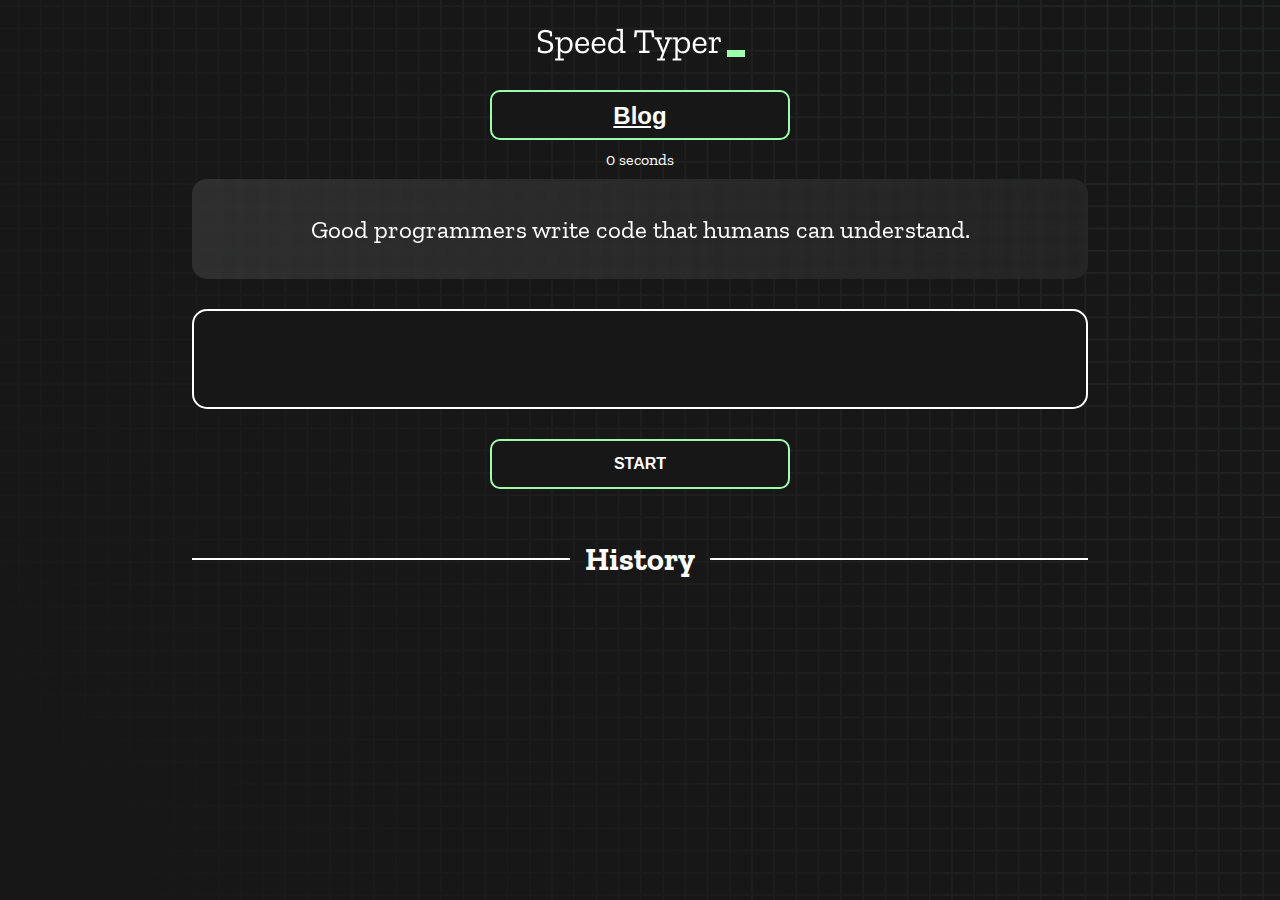
<file: index.html>
<!DOCTYPE html>
<html lang="en">
  <head>
    <meta charset="UTF-8" />
    <meta http-equiv="X-UA-Compatible" content="IE=edge" />
    <meta name="viewport" content="width=device-width, initial-scale=1.0" />
    <title>Speed Monster</title>
    <link rel="stylesheet" href="styles.css" />
    <link rel="preconnect" href="https://fonts.googleapis.com" />
    <link rel="preconnect" href="https://fonts.gstatic.com" crossorigin />
    <link
      href="https://fonts.googleapis.com/css2?family=Zilla+Slab:wght@300;400;500&display=swap"
      rel="stylesheet"
    />
  </head>
  <body>
    <h1 class="title"><img src="./logo.png" /></h1>
    <a class="blog" href="blog.html"
      ><button><h2>Blog</h2></button></a
    >
    <div id="show-time">0 seconds</div>

    <div class="box-container">
      <div id="question"></div>

      <div id="display" class="inactive"></div>

      <div class="buttons">
        <button id="starts">START</button>
      </div>

      <div class="divider-container">
        <div class="line"></div>
        <h1 class="title2">History</h1>
        <div class="line"></div>
      </div>
      <div id="histories"></div>
    </div>

    <div id="countdown"></div>
    <div id="modal-background" class="hidden"></div>
    <div id="result" class="hidden"></div>

    <script src="./history.js"></script>
    <script src="./script.js"></script>
  </body>
</html>
</file>
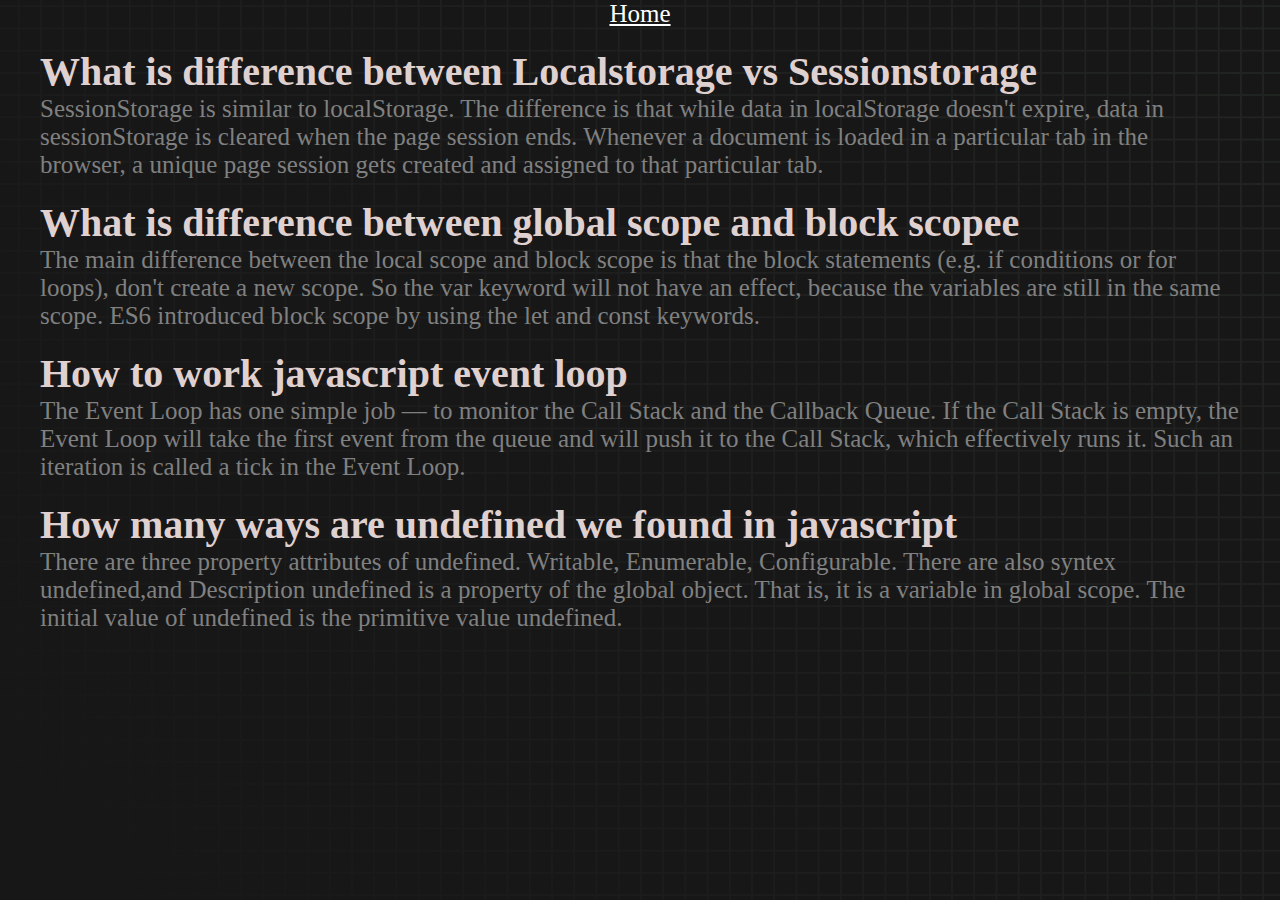
<file: blog.html>
<!DOCTYPE html>
<html lang="en">
  <head>
    <meta charset="UTF-8" />
    <meta http-equiv="X-UA-Compatible" content="IE=edge" />
    <meta name="viewport" content="width=device-width, initial-scale=1.0" />
    <link rel="stylesheet" href="styles.css" />
    <title>Speed Monster</title>
  </head>
  <body>
    <a class="blog" href="index.html">Home</a>
    <div class="question">
      <h2>What is difference between Localstorage vs Sessionstorage</h2>
      <p>
        SessionStorage is similar to localStorage. The difference is that while
        data in localStorage doesn't expire, data in sessionStorage is cleared
        when the page session ends. Whenever a document is loaded in a
        particular tab in the browser, a unique page session gets created and
        assigned to that particular tab.
      </p>
    </div>
    <div class="question">
      <h2>What is difference between global scope and block scopee</h2>
      <p>
        The main difference between the local scope and block scope is that the
        block statements (e.g. if conditions or for loops), don't create a new
        scope. So the var keyword will not have an effect, because the variables
        are still in the same scope. ES6 introduced block scope by using the let
        and const keywords.
      </p>
    </div>
    <div class="question">
      <h2>How to work javascript event loop</h2>
      <p>
        The Event Loop has one simple job — to monitor the Call Stack and the
        Callback Queue. If the Call Stack is empty, the Event Loop will take the
        first event from the queue and will push it to the Call Stack, which
        effectively runs it. Such an iteration is called a tick in the Event
        Loop.
      </p>
    </div>
    <div class="question">
      <h2>How many ways are undefined we found in javascript</h2>
      <p>
        There are three property attributes of undefined. Writable, Enumerable,
        Configurable. There are also syntex undefined,and Description undefined
        is a property of the global object. That is, it is a variable in global
        scope. The initial value of undefined is the primitive value undefined.
      </p>
    </div>
  </body>
</html>
</file>
<file: styles.css>
* {
  padding: 0;
  margin: 0;
  box-sizing: border-box;
}

body {
  background-image: url("./bg.png");
  background-size: cover;
  background-position: left top;
  font-family: "Zilla Slab", serif;
}

.box-container {
  width: 70%;
  margin: 0 auto;
}

#question {
  height: 100px;
  display: flex;
  align-items: center;
  justify-content: center;
  color: white;
  font-size: 25px;
  border-radius: 15px;
  background: rgb(255, 255, 255);
  background: linear-gradient(
    92.49deg,
    rgba(255, 255, 255, 0.1) 0.18%,
    rgba(255, 255, 255, 0.05) 99.85%
  );
  backdrop-filter: blur(5px);
  margin-bottom: 30px;
}

#display {
  height: 100px;
  display: flex;
  flex-wrap: wrap;
  align-items: center;
  padding-left: 5rem;
  color: white;
  font-size: 32px;
  background-color: #171717;
  border: 2px solid #9dffad;
  border-radius: 15px;
}

#countdown {
  position: fixed;
  height: 100vh;
  width: 100vw;
  background-color: rgba(0, 0, 0, 0.8);
  top: 0;
  left: 0;
  display: flex;
  align-items: center;
  justify-content: center;
  font-size: 3rem;
  color: white;
  display: none;
}
#result {
  position: fixed;
  top: 50%;
  left: 50%;
  transform: translate(-50%, -50%);
  height: 250px;
  width: 400px;
  background-color: #171717;
  border-radius: 15px;
  border: 2px solid #9dffad;
  color: white;
  text-align: center;
  padding: 2rem;
}
#show-time {
  text-align: center;
  color: white;
  margin: 10px 0;
}

.green {
  color: #9dffad;
}
.blog {
  color: white;
  display: flex;
  justify-content: center;
  font-size: 25px;
}
.question {
  margin-left: 40px;
  margin-right: 40px;
}
.question h2 {
  font-size: 40px;
  margin-top: 20px;
  color: rgb(224, 209, 209);
}
.question p {
  font-size: 25px;
  color: gray;
}
.red {
  color: #eb6565;
}
.bold {
  font-weight: 700;
}
.inactive {
  border: 2px solid white !important;
}
.hidden {
  display: none;
}
.title {
  text-align: center;
  color: white;
  margin: 20px 0;
}

.divider-container {
  height: 80px;
  display: flex;
  justify-content: center;
  align-items: center;
  gap: 15px;
  margin: 0 auto;
}

.line {
  height: 2px;
  background: white;
  width: 100%;
}

.title2 {
  color: white;
  display: block;
}

.buttons {
  display: flex;
  justify-content: center;
  margin: 30px 0;
}
button {
  padding: 10px 20px;
  border: none;
  font-size: 16px;
  font-weight: bold;
  width: 300px;
  height: 50px;
  color: white;
  background-color: #171717;
  border-radius: 10px;
  border: 2px solid #9dffad;
  cursor: pointer;
}

#histories {
  display: grid;
  grid-template-columns: repeat(3, 1fr);
  gap: 16px;
  flex-wrap: wrap;
  justify-content: space-around;
}

.card {
  width: 100%;
  height: 100%;
  padding: 50px;
  display: block;
  justify-content: space-between;
  align-items: center;
  padding: 20px 30px;
  color: white;
  border-radius: 15px;
  background: rgb(255, 255, 255);
  background: linear-gradient(
    92.49deg,
    rgba(255, 255, 255, 0.1) 0.18%,
    rgba(255, 255, 255, 0.05) 99.85%
  );
  backdrop-filter: blur(5px);
  margin-bottom: 30px;
}

#modal-background {
  background: rgb(255, 255, 255);
  background: linear-gradient(
    92.49deg,
    rgba(255, 255, 255, 0.1) 0.18%,
    rgba(255, 255, 255, 0.05) 99.85%
  );
  backdrop-filter: blur(5px);
  height: 100vh;
  width: 100%;
  position: fixed;
  top: 0;
}

@media only screen and (max-width: 700px) {
  .box-container {
    padding: 0 20px;
    width: 100%;
  }
  .card {
    flex-direction: column;
  }
  #histories {
    display: flex;
    grid-template-columns: auto;
    gap: 0;
  }
}
</file>
